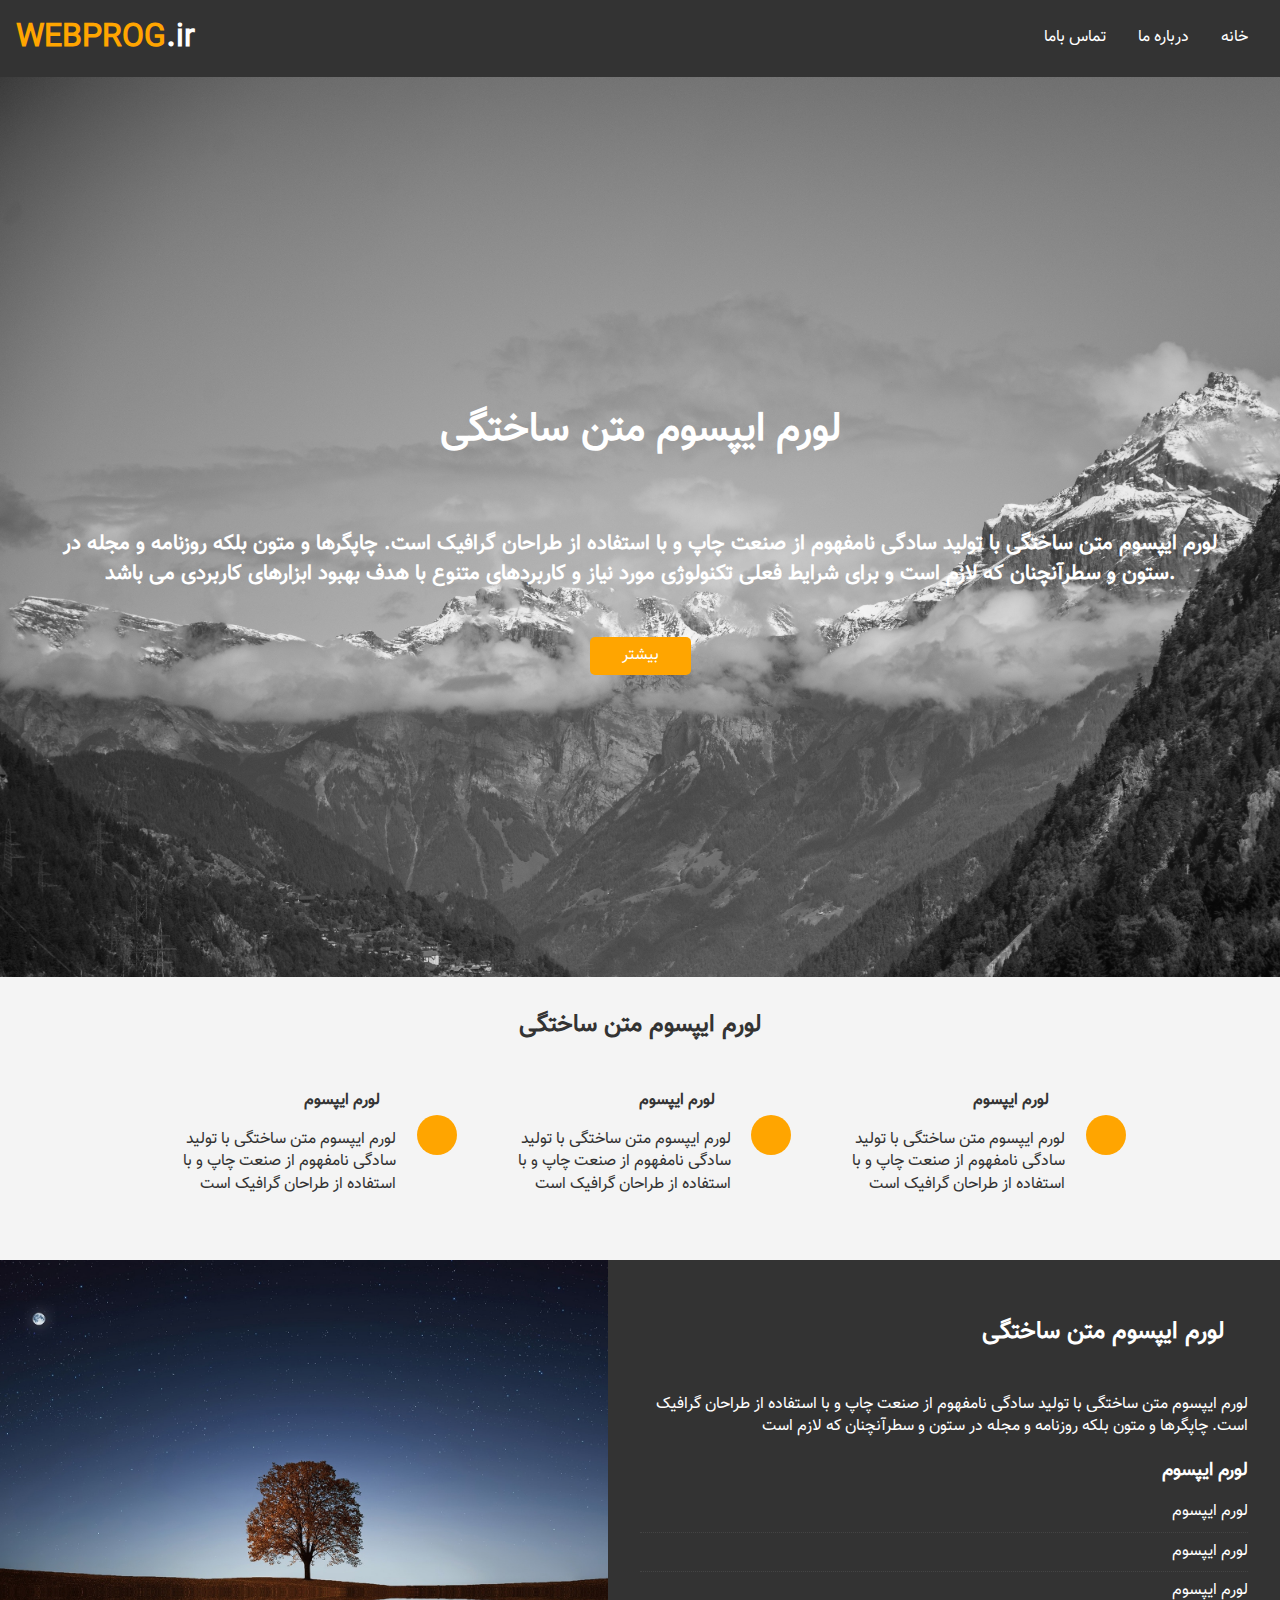
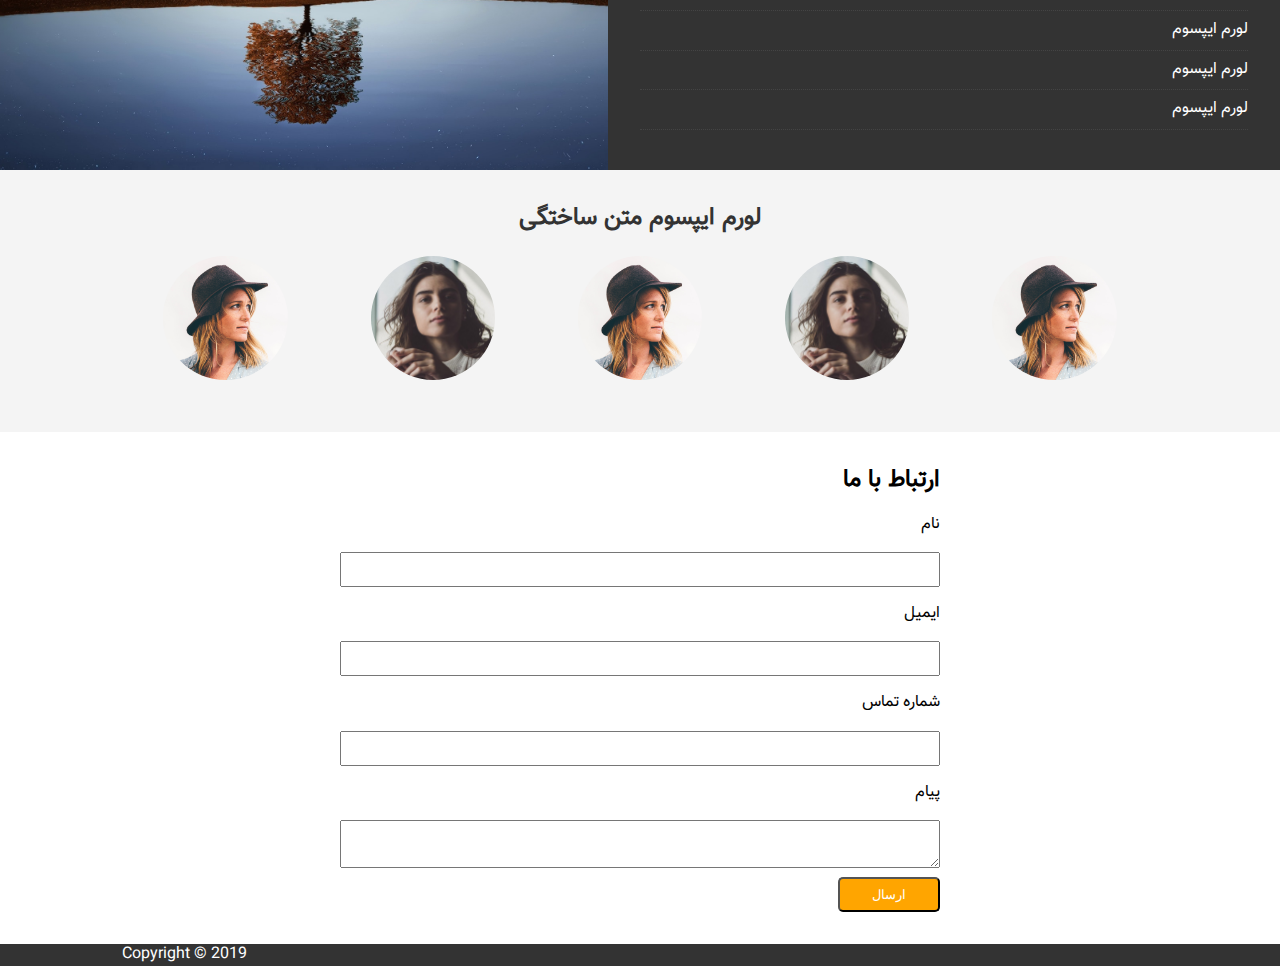
<file: index.html>
<!DOCTYPE html>
<html lang="en">
  <head>
    <meta charset="UTF-8" />
    <meta name="viewport" content="width=device-width, initial-scale=1.0" />
    <meta http-equiv="X-UA-Compatible" content="ie=edge" />
    <meta name="description" content="Welcome to the First Site" />
    <meta name="keywords" content="HTML ,CSS, PHP, developer" />
    <link
      rel="stylesheet"
      href="https://use.fontawesome.com/releases/v5.8.2/css/all.css"
      integrity="sha384-oS3vJWv+0UjzBfQzYUhtDYW+Pj2yciDJxpsK1OYPAYjqT085Qq/1cq5FLXAZQ7Ay"
      crossorigin="anonymous"
    />
    <link rel="stylesheet" href="css/style.css" />
    <link
      rel="stylesheet"
      media="screen and (max-width:768px)"
      href="css/mobile.css"
    />
    <link
      rel="stylesheet"
      media="screen and (min-width:1100px)"
      href="css/widescreen.css"
    />

    <title>Flex Site</title>
  </head>
  <body>
    <nav id="navbar" class="bg-dark">
      <h1 class="log">
        <a href="#"><span class="text-primary">WEBPROG</span>.ir</a>
      </h1>
      <ul>
        <li><a href="#">خانه</a></li>
        <li><a href="#">درباره ما</a></li>
        <li><a href="#">تماس باما</a></li>
      </ul>
    </nav>

    <header id="showcase">
      <div class="showcase-content">
        <h1 class="l-heading m-2">
          لورم ایپسوم متن ساختگی
        </h1>
        <p class="bold m-3">
          لورم ایپسوم متن ساختگی با تولید سادگی نامفهوم از صنعت چاپ و با استفاده
          از طراحان گرافیک است. چاپگرها و متون بلکه روزنامه و مجله در ستون و
          سطرآنچنان که لازم است و برای شرایط فعلی تکنولوژی مورد نیاز و کاربردهای
          متنوع با هدف بهبود ابزارهای کاربردی می باشد.
        </p>
        <a class="btn" href="#"> بیشتر </a>
      </div>
    </header>

    <section id="section1" class="bg-light py-2">
      <div class="container">
        <h2 class="m-heading text-center">
          لورم ایپسوم متن ساختگی
        </h2>
        <div class="items">
          <div class="item">
            <i class="fas fa-layer-group fa-2x"></i>
            <div>
              <h4 class="m-1">
                لورم ایپسوم
              </h4>
              <p>
                لورم ایپسوم متن ساختگی با تولید سادگی نامفهوم از صنعت چاپ و با
                استفاده از طراحان گرافیک است
              </p>
            </div>
          </div>
          <div class="item">
            <i class="fas fa-layer-group fa-2x"></i>
            <div>
              <h4 class="m-1">
                لورم ایپسوم
              </h4>
              <p>
                لورم ایپسوم متن ساختگی با تولید سادگی نامفهوم از صنعت چاپ و با
                استفاده از طراحان گرافیک است
              </p>
            </div>
          </div>
          <div class="item">
            <i class="fas fa-layer-group fa-2x"></i>
            <div>
              <h4 class="m-1">
                لورم ایپسوم
              </h4>
              <p>
                لورم ایپسوم متن ساختگی با تولید سادگی نامفهوم از صنعت چاپ و با
                استفاده از طراحان گرافیک است
              </p>
            </div>
          </div>
        </div>
      </div>
    </section>

    <section id="section2">
      <div class="img"></div>
      <div class="content bg-dark p-2">
        <h2 class="m-heading m-2">لورم ایپسوم متن ساختگی</h2>
        <p class="py-1">
          لورم ایپسوم متن ساختگی با تولید سادگی نامفهوم از صنعت چاپ و با استفاده
          از طراحان گرافیک است. چاپگرها و متون بلکه روزنامه و مجله در ستون و
          سطرآنچنان که لازم است
        </p>
        <h3>لورم ایپسوم</h3>
        <ul class="list">
          <li>لورم ایپسوم</li>
          <li>لورم ایپسوم</li>
          <li>لورم ایپسوم</li>
          <li>لورم ایپسوم</li>
          <li>لورم ایپسوم</li>
          <li>لورم ایپسوم</li>
        </ul>
      </div>
    </section>

    <section id="section3" class="bg-light">
      <div class="container p-2">
        <h2 class="m-heading text-center">
          لورم ایپسوم متن ساختگی
        </h2>
        <div class="items py-1">
          <div><img src="./img/person-1.jpg" alt="" /></div>
          <div><img src="./img/person-2.jpg" alt="" /></div>
          <div><img src="./img/person-1.jpg" alt="" /></div>
          <div><img src="./img/person-2.jpg" alt="" /></div>
          <div><img src="./img/person-1.jpg" alt="" /></div>
        </div>
      </div>
    </section>

    <section id="contact" class=" py-2">
      <div class="contact-form">
        <h2 class="m-heading">ارتباط با ما</h2>
        <form action="#">
          <div class="form-group">
            <label for="name">نام</label>
            <input type="text" />
          </div>
          <div class="form-group">
            <label for="email">ایمیل</label>
            <input type="text" />
          </div>
          <div class="form-group">
            <label for="name">شماره تماس</label>
            <input type="text" />
          </div>
          <div class="form-group">
            <label for="name">پیام</label>
            <textarea></textarea>
          </div>
          <button class="btn" type="submit">ارسال</button>
        </form>
      </div>
    </section>

    <footer class="bg-dark footer">
      <div id="main-footer" class="container">
        <div>
          <p>Copyright &copy; 2019</p>
        </div>
        <div>
          <i class="fab fa-instagram fa-2x"></i>
          <i class="fab fa-telegram fa-2x"></i>
          <i class="fab fa-twitter fa-2x"></i>
          <i class="fab fa-youtube fa-2x"></i>
        </div>
      </div>
    </footer>
  </body>
</html>
</file>
<file: css/style.css>
@font-face {
  font-family: 'Vazir';
  src: url('../fonts/Vazir.eot'); /* IE9 Compat Modes */
  src: url('../fonts/Vazir.eot?#iefix') format('embedded-opentype'), /* IE6-IE8 */
       url('../fonts/Vazir.woff2') format('woff2'), /* Super Modern Browsers */
       url('../fonts/Vazir.woff') format('woff'), /* Pretty Modern Browsers */
       url('../fonts/Vazir.ttf')  format('truetype'), /* Safari, Android, iOS */
}

/* Reset */
* {
  margin: 0;
  padding:0;
  box-sizing: border-box;
}

/* Main Styling */
html,body {
  font-family: 'Vazir', Arial, Helvetica, sans-serif;
  line-height: 1.4;
}

a {
  text-decoration: none;
}
/* Utility Classes */

.container{
  max-width: 1100px;
  margin: auto;
  padding: 0 2rem
}

.bg-dark{
  background: #333;
  color: white;
}

.bg-light{
background: #f4f4f4;
color: #333
}

.text-primary {
  color: orange
}

.text-center{
  text-align: center
}

.list{
  margin: 0.54rem 0;
  list-style: none;
}

.list li{
  padding: 0.5rem 0;
  border-bottom: #444 dotted 1px;
}

.l-heading{
  font-size: 2.5rem
}


.bold{
  font-size: 1.3rem;
  font-weight: bold
}

.btn{
  color: white;
  background: orange;
  padding: 0.5rem 2rem;
  border-radius: 5px;

}


.btn:hover{
  color: orange;
  background: white;
}



.m-1 {margin: 1rem}
.m-2 {margin: 1.5rem}
.m-3 {margin: 3rem}

.p-1 {padding: 1.25rem}
.p-2 {padding: 2rem}
.p-3 {padding: 3rem}

.py-1{padding: 1.25rem 0 }
.py-2{padding: 2rem 0 }
.py-3{padding: 3rem 0 }


#navbar{
  display: flex;
  justify-content: space-between;
  padding: 1rem;
  position: sticky;
  top: 0;
}

#navbar a{
  color: white
}
#navbar ul{
  display: flex;
  flex-direction: row-reverse;
  align-items: center;
  list-style: none;
}

#navbar ul li a {
  padding: 0.75rem;
  margin: 0 0.25rem;
}

#navbar ul li a:hover {
  background: orange;
  color: white;
  border-radius: 5px;
}

#showcase{
  background: #333 url('../img/showcase.jpg') no-repeat center center/cover;
  height: 100vh;
}

#showcase .showcase-content{
  display: flex;
  flex-direction: column;
  text-align: center;
  justify-content: center;
  align-items: center;
  height: 100%;
  color: white
}

#section1 .items{
  display: flex;
  padding: 1rem
}

#section1 .items .item{
  flex: 1;
  text-align: center;
  padding: 1rem
}

#section1 .items .item i{
  background: orange;
  padding: 1.25rem;
  border-radius: 50%;
}

#section2{
  display: flex
}

#section2 div{
  flex:1
}

#section2 .img {
  background: url('../img/section2.jpg') no-repeat center center/cover;
}

#section2 .content{
  text-align: right
}

#section3 .items{
  display: flex;
}

#section3 .items div{
  flex:1
}

#section3 .items img{
  border-radius: 50%;
  display: block;
  margin: auto;
  width: 60%;
}

#contact{
  display: flex;
  justify-content: center;
}

#contact .contact-form{
  flex-basis: 600px;
  text-align: right
}



#contact .contact-form label{
  display: block;
  margin: 1rem 0;
}

#contact .contact-form input ,
#contact .contact-form textarea{
  width: 100%;
  padding: 0.5rem
}

#main-footer{
  display: flex;
  justify-content: space-between;
  align-items: center;
}
</file>
<file: css/mobile.css>
@media (max-width:500px){
    .container{
        flex-direction: column;
        align-items: center;
    }

    .container .logo{
        margin-bottom: 0.5rem;
        text-align: center 
    }

    .container ul{
        padding: 0.5rem
    }

    #contact{
        padding: 1.25rem
    }

  
    #section2{
        display: flex;
        flex-direction: column
    }

    #section2 .img{
        flex-basis: 200px;
    }


}


#section1 .items {
    display: block
}

#section1 .items .item {
    display: flex;
    flex-direction: row-reverse;
    text-align: right;
}

#section1 .items .item i {
    margin-left: 1.3rem;
    align-self: center;
    margin-bottom: 0;
}

#section3 .items img{
    width: 80%
}

#section3 .items div:last-child{
    display: none
}
</file>
<file: css/widescreen.css>
#section1 .items .item{
    display: flex;
    flex-direction: row-reverse;
    text-align: right;
}

#section1 .items .item i{
    margin-left: 1.3rem;
    align-self: center;
    margin-bottom: 0;
}
</file>
